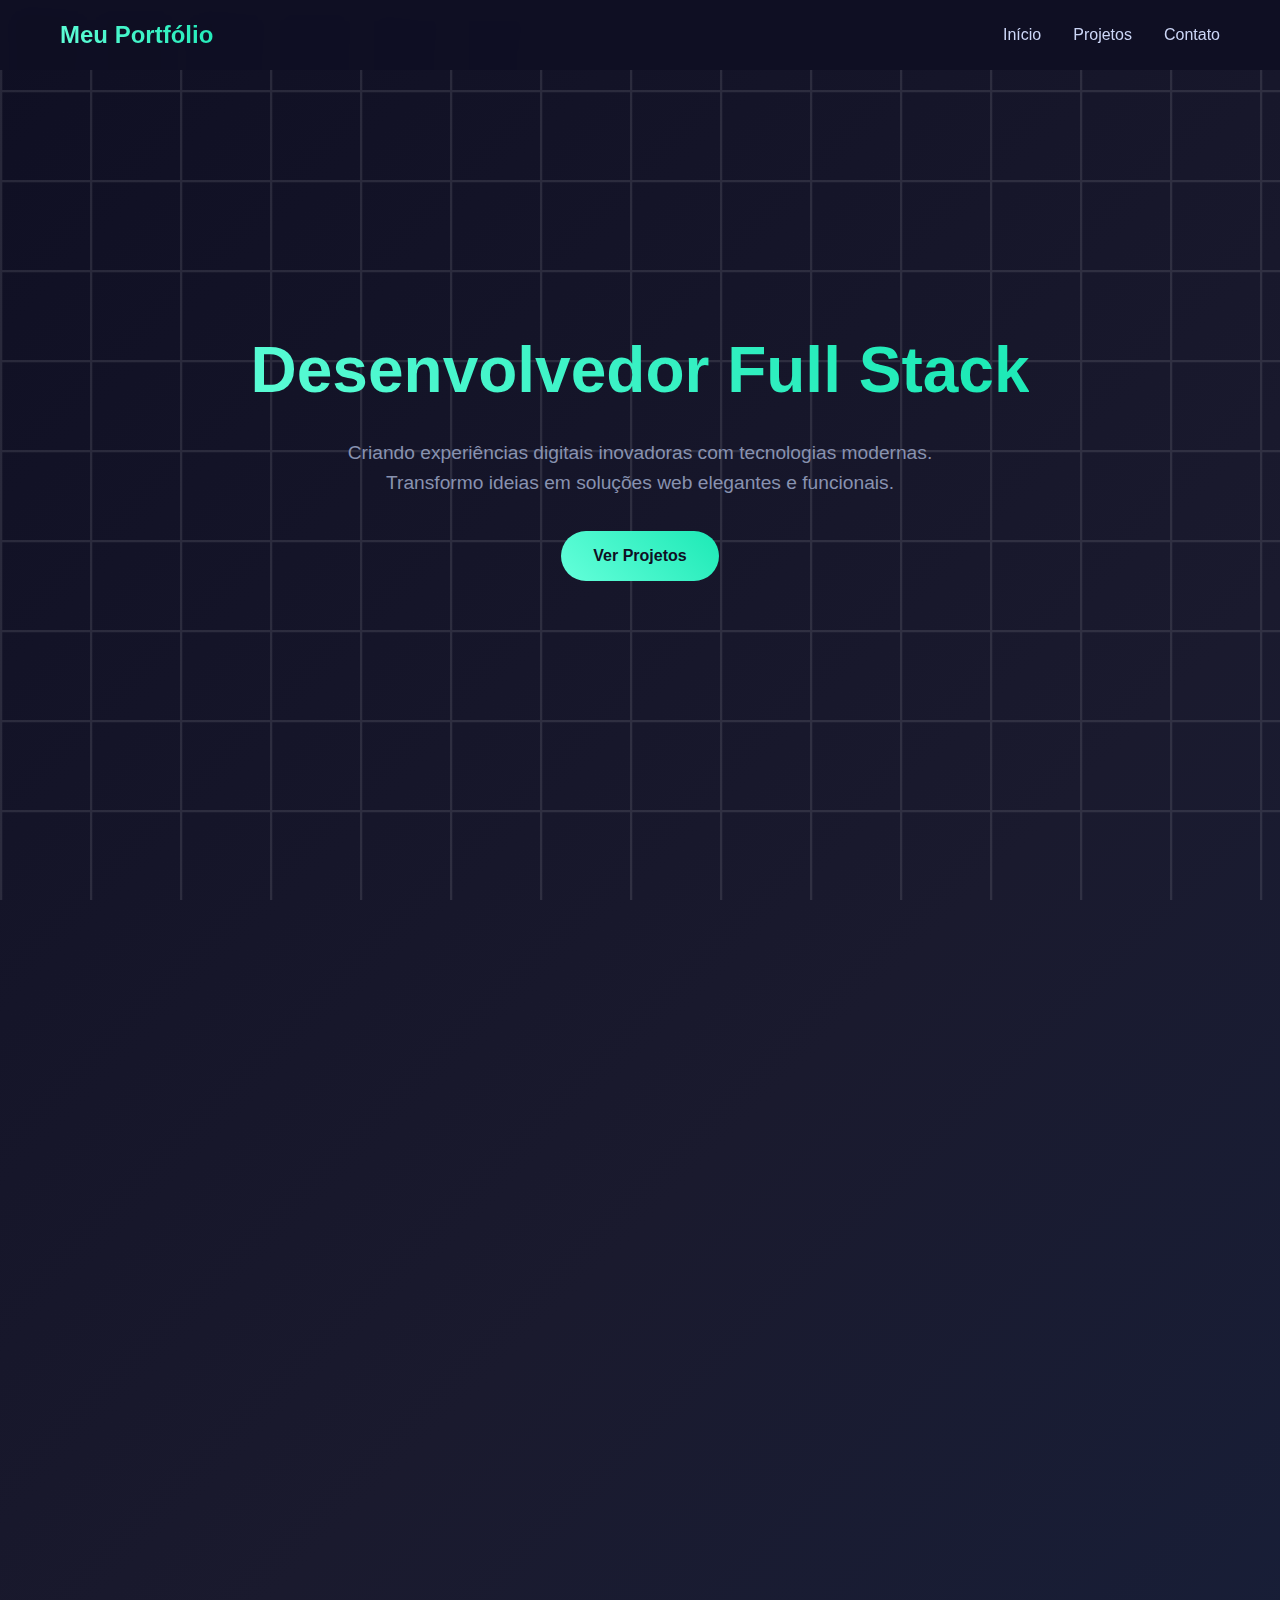
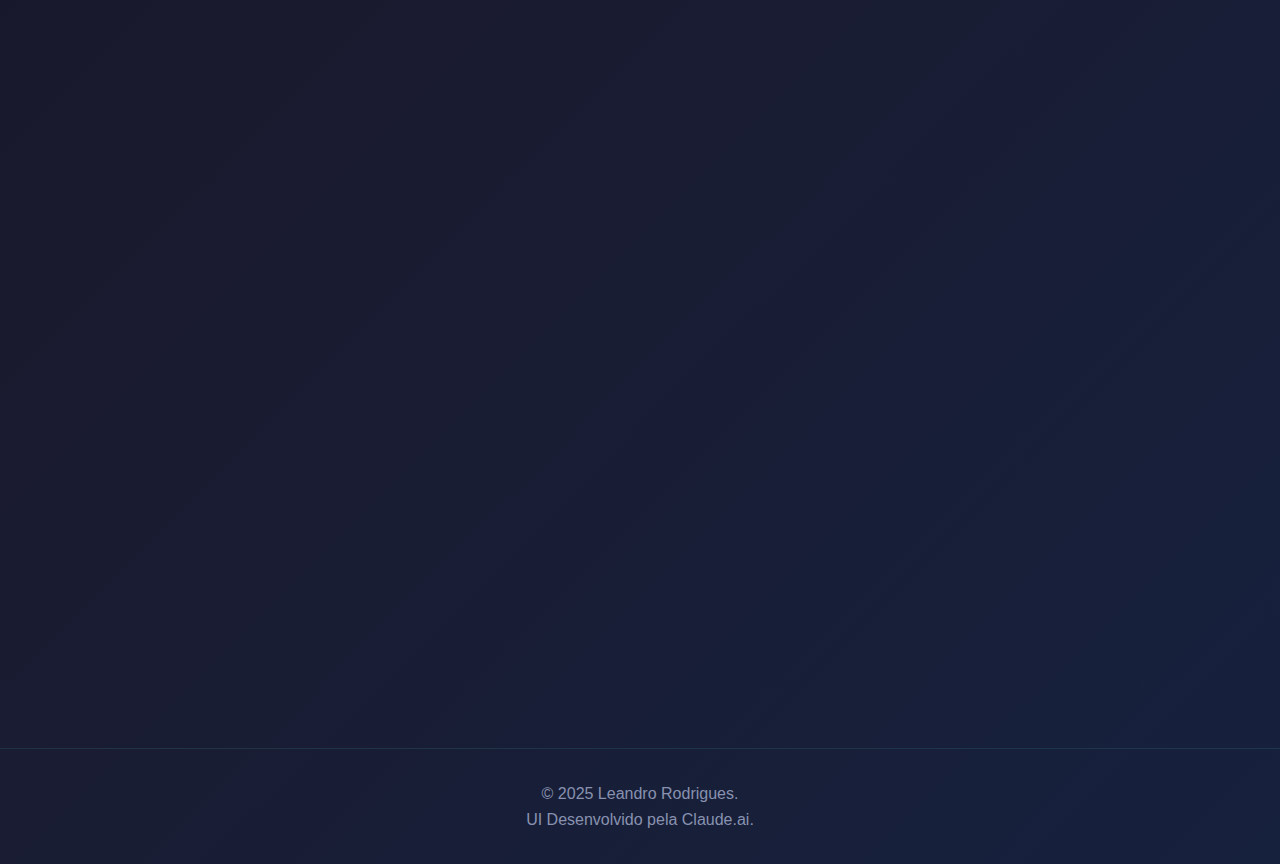
<file: index.html>
<!DOCTYPE html>
<html lang="pt-BR">
<head>
    <meta charset="UTF-8">
    <meta name="viewport" content="width=device-width, initial-scale=1.0">
    <title>Meu Portfólio</title>
    <link rel="stylesheet" href="./styles/style.css">
</head>
<body>
    <header>
        <nav class="container">
            <div class="logo">Meu Portfólio</div>
            <ul class="nav-links">
                <li><a href="#home">Início</a></li>
                <li><a href="#projects">Projetos</a></li>
                <li><a href="#contact">Contato</a></li>
            </ul>
        </nav>
    </header>

    <section id="home" class="hero">
        <div class="hero-content">
            <h1>Desenvolvedor Full Stack</h1>
            <p>Criando experiências digitais inovadoras com tecnologias modernas. Transformo ideias em soluções web elegantes e funcionais.</p>
            <a href="#projects" class="cta-button">Ver Projetos</a>
        </div>
    </section>

    <section id="projects" class="projects fade-in-section">
        <div class="container">
            <h2 class="section-title">Meus Projetos</h2>
            <div class="projects-grid">
                <div class="project-card">
                    <div class="project-header">
                        <div class="project-icon">🚀</div>
                        <div class="project-links">
                            <a href="https://github.com/leandroorodrigues/vollmed-api" class="project-link">GitHub</a>
                            <a href="https://github.com/leandroorodrigues/vollmed-api" class="project-link">Demo</a>
                        </div>
                    </div>
                    <h3 class="project-title">VollMed API</h3>
                    <p class="project-desc">Criação de uma API Rest em Java com Spring Boot. Foco em desenvoler uma aplicação CRUD back-end.</p>
                    <div class="tech-stack">
                        <span class="tech-tag">Java</span>
                    </div>
                </div>

                <div class="project-card">
                    <div class="project-header">
                        <div class="project-icon">🛍️</div>
                        <div class="project-links">
                            <a href="https://github.com/leandroorodrigues/js-lista-de-compras" class="project-link" target="_blank">GitHub</a>
                            <a href="https://js-lista-de-compras-two.vercel.app/" class="project-link" target="_blank">Demo</a>
                        </div>
                    </div>
                    <h3 class="project-title">Lista de compras</h3>
                    <p class="project-desc">Aplicação web de lista de compras. Construção de páginas dinâmicas com JavaScript.</p>
                    <div class="tech-stack">
                        <span class="tech-tag">JavaScript</span>
                        <span class="tech-tag">HTML5</span>
                        <span class="tech-tag">CSS</span>
                    </div>
                </div>

                <div class="project-card">
                    <div class="project-header">
                        <div class="project-icon">🎨</div>
                        <div class="project-links">
                            <a href="https://github.com/leandroorodrigues/layout-optimustech" class="project-link" target="_blank">GitHub</a>
                            <a href="https://layout-optimustech.vercel.app/" class="project-link" target="_blank">Demo</a>
                        </div>
                    </div>
                    <h3 class="project-title">Optimus Tech</h3>
                    <p class="project-desc">Template de uma página de vagas abertas de uma empresa, com foco em prática de HTML e CSS.</p>
                    <div class="tech-stack">
                        <span class="tech-tag">HTML5</span>
                        <span class="tech-tag">CSS</span>
                    </div>
                </div>

                <div class="project-card">
                    <div class="project-header">
                        <div class="project-icon">📊</div>
                        <div class="project-links">
                            <a href="#" class="project-link">GitHub</a>
                            <a href="#" class="project-link">Demo</a>
                        </div>
                    </div>
                    <h3 class="project-title">Analytics Dashboard</h3>
                    <p class="project-desc">Dashboard interativo para visualização de dados com gráficos dinâmicos, filtros avançados e relatórios personalizáveis em tempo real.</p>
                    <div class="tech-stack">
                        <span class="tech-tag">Angular</span>
                        <span class="tech-tag">D3.js</span>
                        <span class="tech-tag">Python</span>
                        <span class="tech-tag">Redis</span>
                    </div>
                </div>

                <div class="project-card">
                    <div class="project-header">
                        <div class="project-icon">🔒</div>
                        <div class="project-links">
                            <a href="#" class="project-link">GitHub</a>
                            <a href="#" class="project-link">Demo</a>
                        </div>
                    </div>
                    <h3 class="project-title">Auth Service</h3>
                    <p class="project-desc">Serviço de autenticação robusto com JWT, OAuth2, autenticação de dois fatores e gerenciamento granular de permissões.</p>
                    <div class="tech-stack">
                        <span class="tech-tag">Node.js</span>
                        <span class="tech-tag">JWT</span>
                        <span class="tech-tag">OAuth2</span>
                        <span class="tech-tag">Docker</span>
                    </div>
                </div>

                <div class="project-card">
                    <div class="project-header">
                        <div class="project-icon">🌐</div>
                        <div class="project-links">
                            <a href="#" class="project-link">GitHub</a>
                            <a href="#" class="project-link">Demo</a>
                        </div>
                    </div>
                    <h3 class="project-title">API Gateway</h3>
                    <p class="project-desc">Gateway de API escalável com rate limiting, cache inteligente, balanceamento de carga e monitoramento em tempo real.</p>
                    <div class="tech-stack">
                        <span class="tech-tag">Go</span>
                        <span class="tech-tag">Redis</span>
                        <span class="tech-tag">Kubernetes</span>
                        <span class="tech-tag">Prometheus</span>
                    </div>
                </div>
            </div>
        </div>
    </section>

    <section id="contact" class="contact fade-in-section">
        <div class="container">
            <div class="contact-content">
                <h2>Vamos Trabalhar Juntos?</h2>
                <p>Estou sempre aberto a discutir novos projetos, oportunidades criativas ou parcerias. Entre em contato comigo!</p>
                <a href="mailto:lrodriguespessoal@gmail.com" class="cta-button">Entrar em Contato</a>
            </div>
        </div>
    </section>

    <footer>
        <div class="container">
            <p>&copy; 2025 Leandro Rodrigues.<br>UI Desenvolvido pela Claude.ai.</p>
        </div>
    </footer>

    <script src="./scripts/script.js"></script>
</body>
</html>
</file>
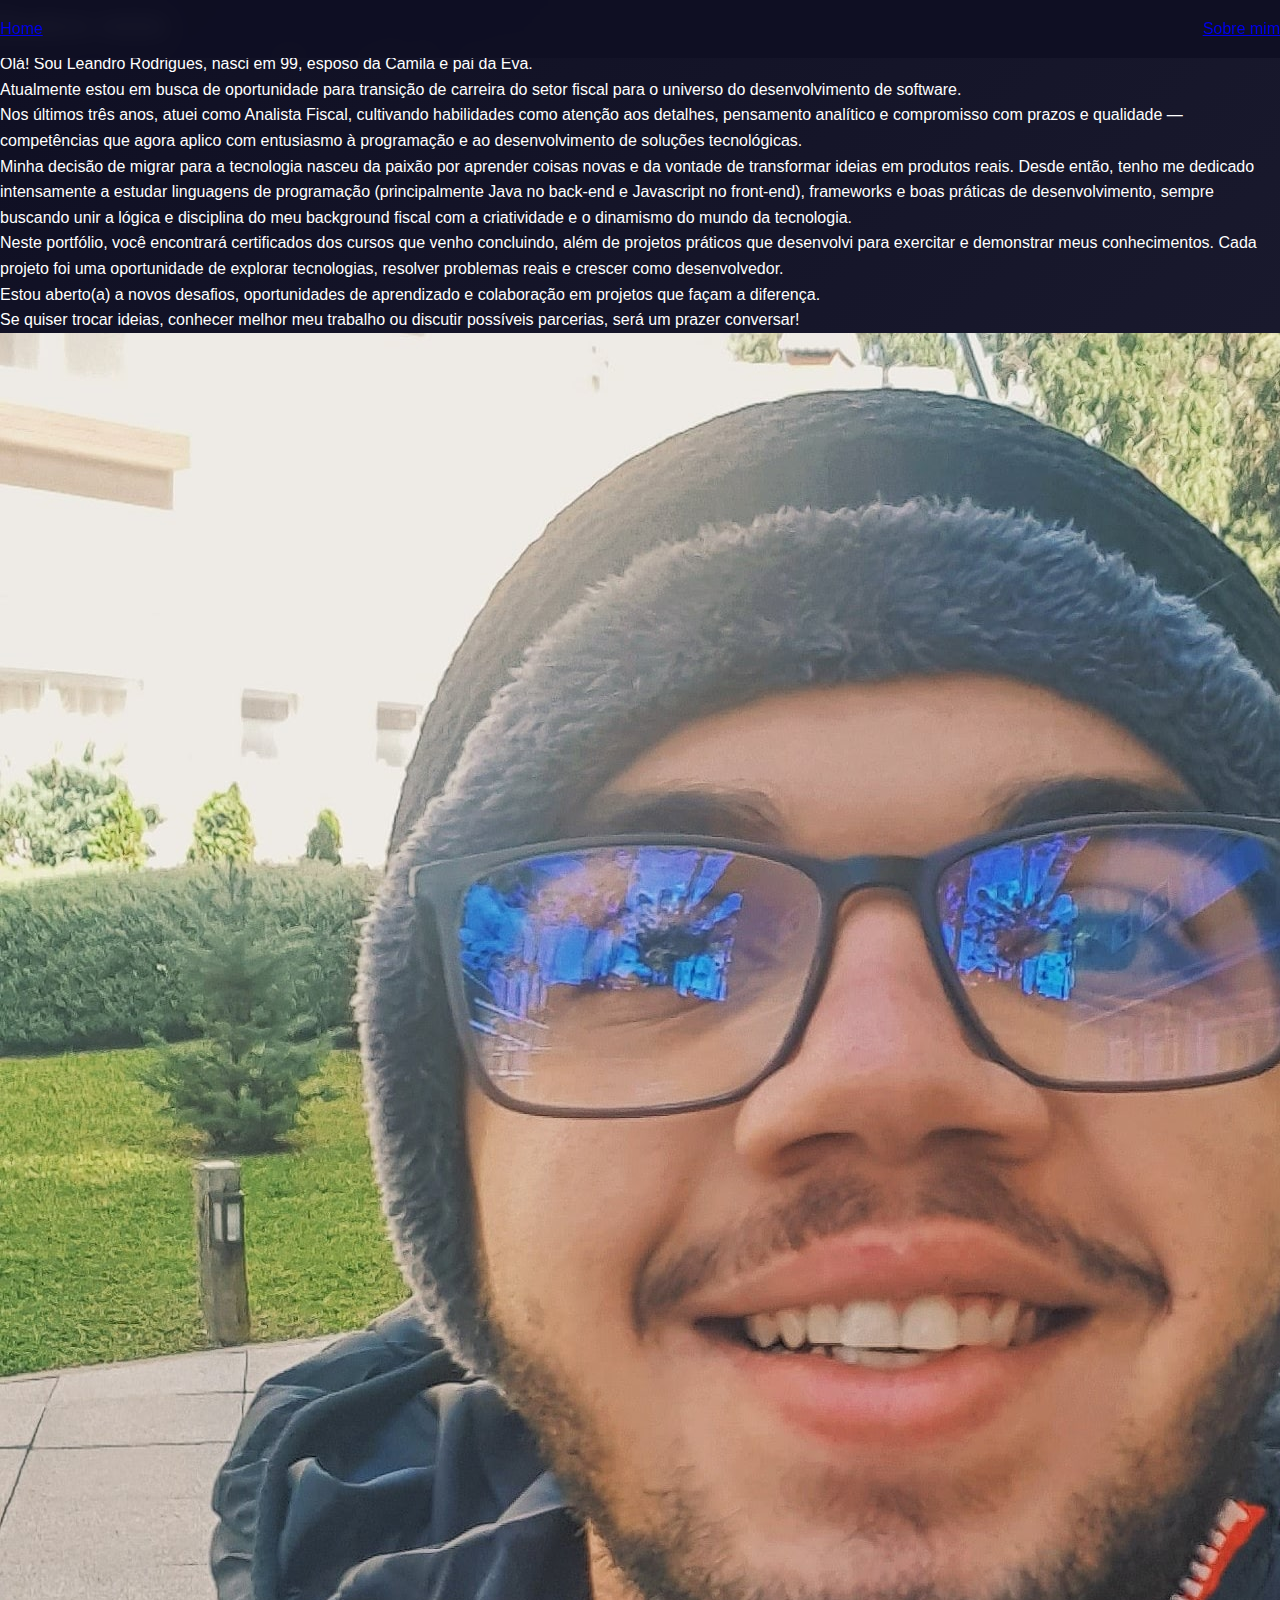
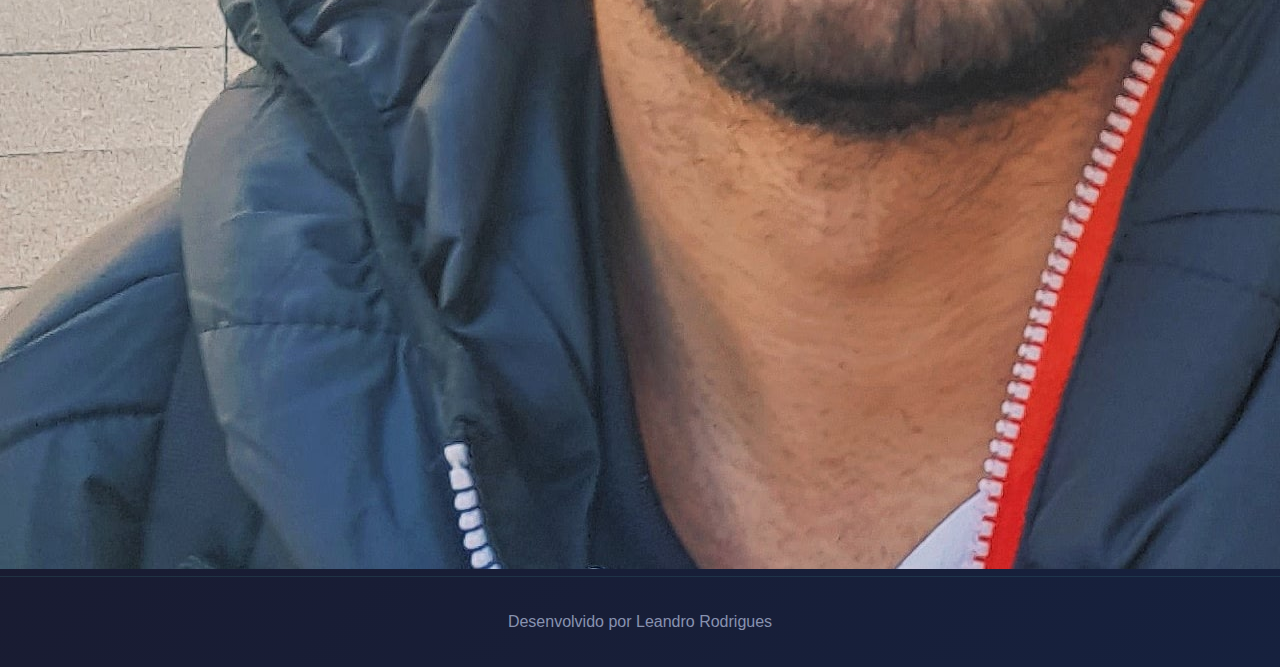
<file: about.html>
<!DOCTYPE html>
<html lang="pt-br">
<head>
    <meta charset="UTF-8">
    <meta name="viewport" content="width=device-width, initial-scale=1.0">
    <title>Sobre mim</title>
    <link rel="stylesheet" href="./styles/style.css">
</head>
<body>
    <header class="cabecalho">
        <nav class="cabecalho__menu">
            <a href="index.html" class="cabecalho__menu__links">Home</a>
            <a href="about.html" class="cabecalho__menu__links">Sobre mim</a>
        </nav>
    </header>

    <main class="apresentacao">
        <section class="apresentacao__conteudo">
            <h1 class="apresentacao__conteudo__titulo">Sobre mim</h1>
            <p class="apresentacao__conteudo__texto">Olá! Sou Leandro Rodrigues, nasci em 99, esposo da Camila e pai da Eva. <br> Atualmente estou em busca de oportunidade para transição de carreira do setor fiscal para o universo do desenvolvimento de software.</p>
            <p class="apresentacao__conteudo__texto">Nos últimos três anos, atuei como Analista Fiscal, cultivando habilidades como atenção aos detalhes, pensamento analítico e compromisso com prazos e qualidade — competências que agora aplico com entusiasmo à programação e ao desenvolvimento de soluções tecnológicas.</p>
            <p class="apresentacao__conteudo__texto">Minha decisão de migrar para a tecnologia nasceu da paixão por aprender coisas novas e da vontade de transformar ideias em produtos reais. Desde então, tenho me dedicado intensamente a estudar linguagens de programação (principalmente Java no back-end e Javascript no front-end), frameworks e boas práticas de desenvolvimento, sempre buscando unir a lógica e disciplina do meu background fiscal com a criatividade e o dinamismo do mundo da tecnologia.</p>
            <p class="apresentacao__conteudo__texto">Neste portfólio, você encontrará certificados dos cursos que venho concluindo, além de projetos práticos que desenvolvi para exercitar e demonstrar meus conhecimentos. Cada projeto foi uma oportunidade de explorar tecnologias, resolver problemas reais e crescer como desenvolvedor.</p>
            <p class="apresentacao__conteudo__texto">Estou aberto(a) a novos desafios, oportunidades de aprendizado e colaboração em projetos que façam a diferença.</p>
            <p class="apresentacao__conteudo__texto">Se quiser trocar ideias, conhecer melhor meu trabalho ou discutir possíveis parcerias, será um prazer conversar!</p>
        </section>
        <img class="apresentacao__imagem" src="./assets/perfil.jpg" alt="Foto da Joana Santos programando">
    </main>

    <footer class="rodape">
        <p>Desenvolvido por Leandro Rodrigues</p>
    </footer>
</body>
</html>
</file>
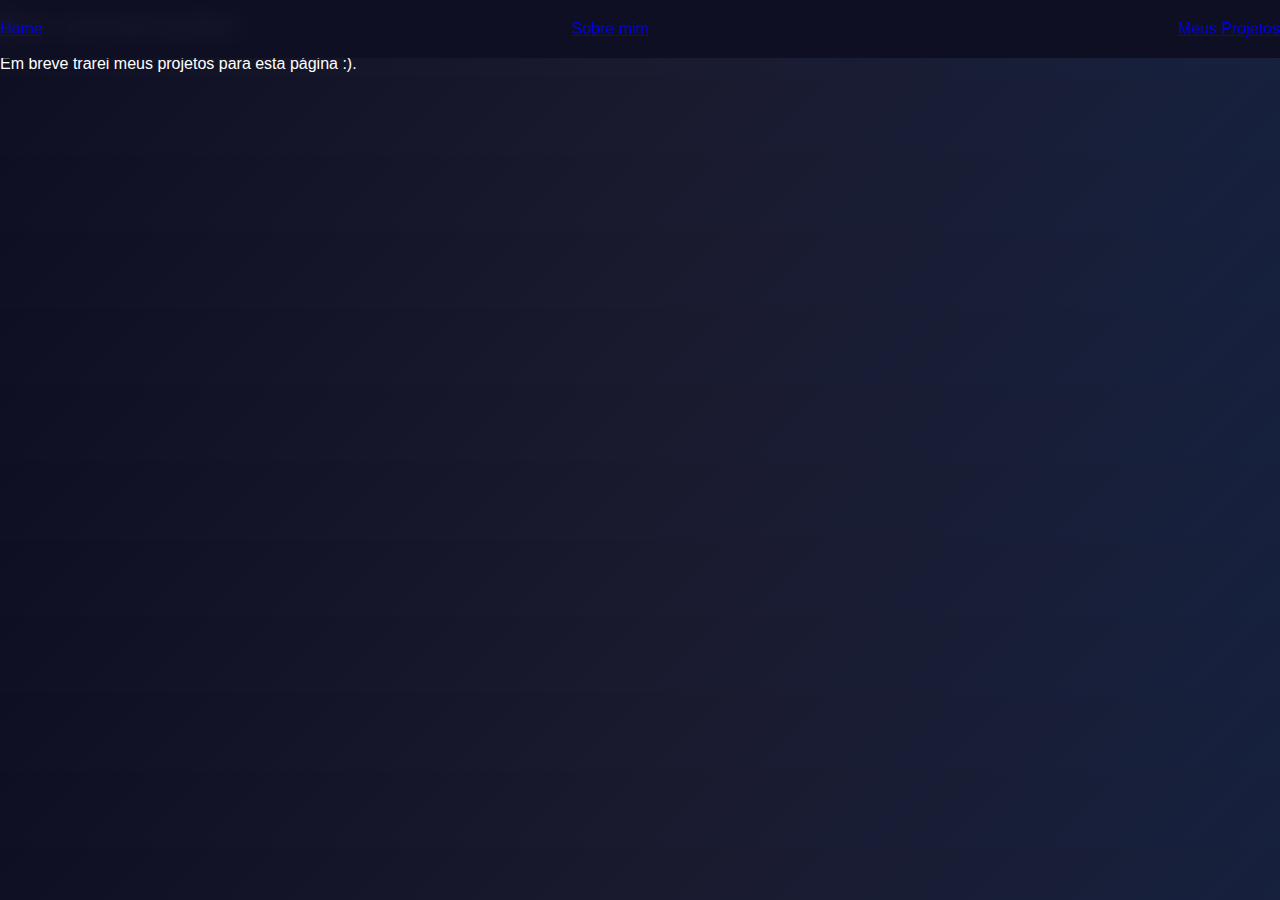
<file: meus-projetos.html>
<!DOCTYPE html>
<html lang="pt-br">

<head>
    <meta charset="UTF-8">
    <meta name="viewport" content="width=device-width, initial-scale=1.0">
    <link rel="icon" href="assets/favicon.png" type="image/x-icon">
    <link rel="shortcut icon" href="assets/favicon.png" type="image/x-icon">
    <link rel="stylesheet" href="./styles/style.css">
    <title>Document</title>
</head>

<body>
    <header class="cabecalho">
        <nav class="cabecalho__menu">
            <a href="index.html" class="cabecalho__menu__links">Home</a>
            <a href="about.html" class="cabecalho__menu__links">Sobre mim</a>
            <a href="meus-projetos.html" class="cabecalho__menu__links">Meus Projetos</a>
        </nav>
    </header>

    <main>
    <h1>Em construção!</h1>
    <p>Em breve trarei meus projetos para esta página :).</p>
    </main>
</body>

</html>
</file>
<file: styles/style.css>
* {
            margin: 0;
            padding: 0;
            box-sizing: border-box;
        }

        body {
            font-family: 'Inter', -apple-system, BlinkMacSystemFont, sans-serif;
            background: linear-gradient(135deg, #0f0f23 0%, #1a1a2e 50%, #16213e 100%);
            color: #ffffff;
            line-height: 1.6;
            overflow-x: hidden;
        }

        .container {
            max-width: 1200px;
            margin: 0 auto;
            padding: 0 20px;
        }

        /* Header */
        header {
            position: fixed;
            top: 0;
            width: 100%;
            background: rgba(15, 15, 35, 0.95);
            backdrop-filter: blur(10px);
            z-index: 1000;
            padding: 1rem 0;
            transition: all 0.3s ease;
        }

        nav {
            display: flex;
            justify-content: space-between;
            align-items: center;
        }

        .logo {
            font-size: 1.5rem;
            font-weight: 700;
            background: linear-gradient(45deg, #64ffda, #1de9b6);
            -webkit-background-clip: text;
            -webkit-text-fill-color: transparent;
            background-clip: text;
        }

        .nav-links {
            display: flex;
            list-style: none;
            gap: 2rem;
        }

        .nav-links a {
            text-decoration: none;
            color: #ccd6f6;
            transition: color 0.3s ease;
            position: relative;
        }

        .nav-links a:hover {
            color: #64ffda;
        }

        .nav-links a::after {
            content: '';
            position: absolute;
            bottom: -5px;
            left: 0;
            width: 0;
            height: 2px;
            background: #64ffda;
            transition: width 0.3s ease;
        }

        .nav-links a:hover::after {
            width: 100%;
        }

        /* Hero Section */
        .hero {
            height: 100vh;
            display: flex;
            align-items: center;
            justify-content: center;
            text-align: center;
            position: relative;
            overflow: hidden;
        }

        .hero::before {
            content: '';
            position: absolute;
            top: 0;
            left: 0;
            right: 0;
            bottom: 0;
            background: url('data:image/svg+xml,<svg xmlns="http://www.w3.org/2000/svg" viewBox="0 0 100 100"><defs><pattern id="grid" width="10" height="10" patternUnits="userSpaceOnUse"><path d="M 10 0 L 0 0 0 10" fill="none" stroke="%23ffffff" stroke-width="0.5" opacity="0.1"/></pattern></defs><rect width="100" height="100" fill="url(%23grid)"/></svg>');
            animation: float 20s ease-in-out infinite;
        }

        .hero-content {
            display: flex;
            flex-direction: column;
            align-items: center;
            z-index: 2;
            animation: fadeInUp 1s ease;
        }

        .hero h1 {
            font-size: clamp(2.5rem, 5vw, 4rem);
            margin-bottom: 1rem;
            background: linear-gradient(45deg, #64ffda, #1de9b6, #64ffda);
            background-size: 200% 200%;
            -webkit-background-clip: text;
            -webkit-text-fill-color: transparent;
            background-clip: text;
            animation: gradientShift 3s ease-in-out infinite;
        }

        .hero p {
            font-size: 1.2rem;
            color: #8892b0;
            margin-bottom: 2rem;
            max-width: 600px;
        }

        .cta-button {
            display: inline-block;
            padding: 12px 32px;
            background: linear-gradient(45deg, #64ffda, #1de9b6);
            color: #0f0f23;
            text-decoration: none;
            border-radius: 50px;
            font-weight: 600;
            transition: all 0.3s ease;
            position: relative;
            overflow: hidden;
        }

        .cta-button:hover {
            transform: translateY(-2px);
            box-shadow: 0 10px 30px rgba(100, 255, 218, 0.3);
        }

        /* Projects Section */
        .projects {
            padding: 100px 0;
            background: rgba(26, 26, 46, 0.5);
        }

        .section-title {
            text-align: center;
            font-size: 2.5rem;
            margin-bottom: 3rem;
            position: relative;
        }

        .section-title::after {
            content: '';
            position: absolute;
            bottom: -10px;
            left: 50%;
            transform: translateX(-50%);
            width: 80px;
            height: 3px;
            background: linear-gradient(45deg, #64ffda, #1de9b6);
            border-radius: 2px;
        }

        .projects-grid {
            display: grid;
            grid-template-columns: repeat(auto-fit, minmax(350px, 1fr));
            gap: 2rem;
            margin-top: 4rem;
        }

        .project-card {
            background: rgba(255, 255, 255, 0.05);
            border-radius: 20px;
            padding: 2rem;
            transition: all 0.3s ease;
            border: 1px solid rgba(100, 255, 218, 0.1);
            position: relative;
            overflow: hidden;
        }

        .project-card::before {
            content: '';
            position: absolute;
            top: 0;
            left: -100%;
            width: 100%;
            height: 100%;
            background: linear-gradient(90deg, transparent, rgba(100, 255, 218, 0.1), transparent);
            transition: left 0.5s ease;
        }

        .project-card:hover::before {
            left: 100%;
        }

        .project-card:hover {
            transform: translateY(-10px);
            box-shadow: 0 20px 40px rgba(100, 255, 218, 0.1);
            border-color: rgba(100, 255, 218, 0.3);
        }

        .project-header {
            display: flex;
            justify-content: space-between;
            align-items: flex-start;
            margin-bottom: 1rem;
        }

        .project-icon {
            width: 50px;
            height: 50px;
            background: linear-gradient(45deg, #64ffda, #1de9b6);
            border-radius: 12px;
            display: flex;
            align-items: center;
            justify-content: center;
            font-size: 1.5rem;
        }

        .project-links {
            display: flex;
            gap: 1rem;
        }

        .project-link {
            color: #8892b0;
            text-decoration: none;
            transition: color 0.3s ease;
        }

        .project-link:hover {
            color: #64ffda;
        }

        .project-title {
            font-size: 1.5rem;
            margin: 1rem 0 0.5rem 0;
            color: #ccd6f6;
        }

        .project-desc {
            color: #8892b0;
            margin-bottom: 1.5rem;
            line-height: 1.6;
        }

        .tech-stack {
            display: flex;
            flex-wrap: wrap;
            gap: 0.5rem;
        }

        .tech-tag {
            padding: 0.3rem 0.8rem;
            background: rgba(100, 255, 218, 0.1);
            color: #64ffda;
            border-radius: 20px;
            font-size: 0.8rem;
            border: 1px solid rgba(100, 255, 218, 0.2);
        }

        /* Contact Section */
        .contact {
            padding: 100px 0;
            text-align: center;
        }

        .contact-content {
            max-width: 600px;
            margin: 0 auto;
        }

        .contact h2 {
            font-size: 2.5rem;
            margin-bottom: 1rem;
        }

        .contact p {
            color: #8892b0;
            margin-bottom: 2rem;
            font-size: 1.1rem;
        }

        /* Footer */
        footer {
            padding: 2rem 0;
            text-align: center;
            border-top: 1px solid rgba(100, 255, 218, 0.1);
            color: #8892b0;
        }

        /* Animations */
        @keyframes fadeInUp {
            from {
                opacity: 0;
                transform: translateY(30px);
            }
            to {
                opacity: 1;
                transform: translateY(0);
            }
        }

        @keyframes gradientShift {
            0%, 100% { background-position: 0% 50%; }
            50% { background-position: 100% 50%; }
        }

        @keyframes float {
            0%, 100% { transform: translateY(0px); }
            50% { transform: translateY(-20px); }
        }

        /* Responsive */
        @media (max-width: 768px) {
            .nav-links {
                display: none;
            }
            
            .projects-grid {
                grid-template-columns: 1fr;
            }
            
            .project-card {
                margin: 0 10px;
            }

            footer {
                font-size: 1rem;
            }
        }

        /* Scroll animations */
        .fade-in-section {
            opacity: 0;
            transform: translateY(20px);
            transition: all 0.6s ease;
        }

        .fade-in-section.is-visible {
            opacity: 1;
            transform: translateY(0);
        }
</file>
